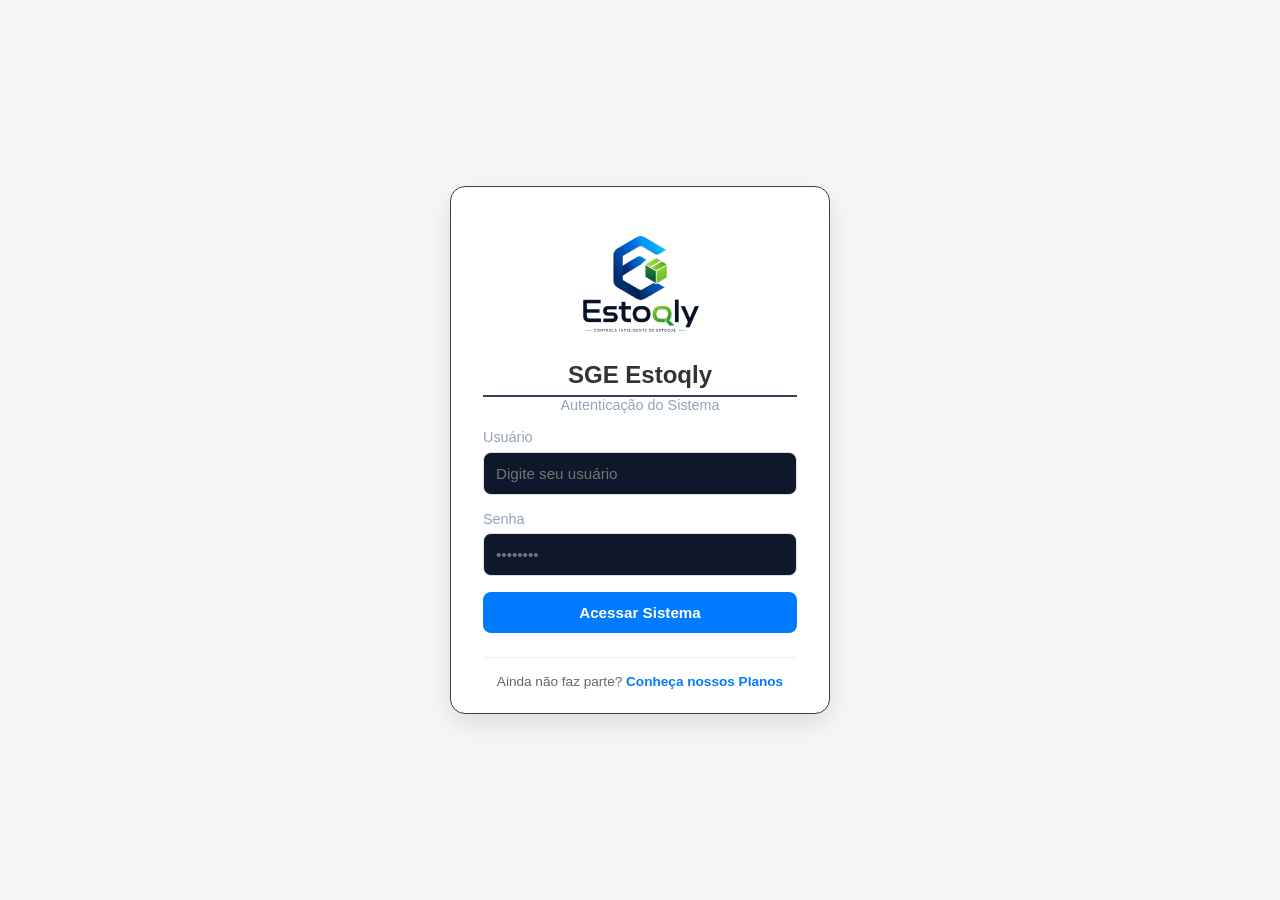
<file: index.html>
<!DOCTYPE html>
<html lang="pt-BR">
<head>
    <meta charset="UTF-8">
    <meta name="viewport" content="width=device-width, initial-scale=1.0">
    <title>SGE - Estoqly</title>
    <link rel="stylesheet" href="https://cdnjs.cloudflare.com/ajax/libs/font-awesome/6.4.0/css/all.min.css">
    <link rel="stylesheet" href="style.css">
</head>
<body>
    <div id="login-container">
        <div class="login-card">
            <div class="login-header">
                <img src="./logo.png" class="logo-sistema" alt="Logo Estoqly">
                <h2>SGE Estoqly</h2>
                <p>Autenticação do Sistema</p>
            </div>
            
            <form id="login-form" onsubmit="executeLogin(event)">
                <div class="form-group">
                    <label for="login-username">Usuário</label>
                    <input type="text" id="login-username" class="form-control" placeholder="Digite seu usuário" required>
                </div>
                <div class="form-group">
                    <label for="login-password">Senha</label>
                    <input type="password" id="login-password" class="form-control" placeholder="••••••••" required>
                </div>
                <button type="submit" id="btn-submit" class="btn">Acessar Sistema</button>
            </form>

            <div class="login-footer">
                <p>Ainda não faz parte? <a href="https://sge-estoqly.github.io/SGE-Estoqly-Planos/" target="_blank" rel="noopener noreferrer">Conheça nossos Planos</a></p>
            </div>
        </div>
    </div>

    <script src="app.js"></script>
        <script>
        async function executeLogin(e) {
            e.preventDefault();
            const usernameInput = document.getElementById('login-username').value;
            const passwordInput = document.getElementById('login-password').value;
            const btnSubmit = document.getElementById('btn-submit');

            btnSubmit.disabled = true;
            btnSubmit.innerText = "Conectando ao SGE Estoqly...";

            const result = await db.call({
                action: "login",
                username: usernameInput,
                password: passwordInput
            });

            if (result && result.success) {
                // Guarda os dados de sessão e o ponteiro do banco de dados do usuário
                localStorage.setItem('sge_session', result.nome);
                localStorage.setItem('sge_perfil', result.perfil);
                localStorage.setItem('sge_spreadsheet_id', result.spreadsheetId);
                
                // 🔥 NOVO: Salva o status do plano (Ativo/Inativo) enviado pelo Apps Script
                localStorage.setItem('sge_plano_status', result.plano); 
                
                window.location.href = 'dashboard.html';
            } else {
                alert(result ? result.message : "Erro ao contatar servidor SGE Estoqly.");
                btnSubmit.disabled = false;
                btnSubmit.innerText = "Acessar Sistema";
            }
        }
    </script>
</body>
</html>
</file>
<file: style.css>
:root {
    --bg-primary: #0f172a;
    --bg-secondary: #1e293b;
    --bg-accent: #334155;
    --text-main: #f8fafc;
    --text-muted: #94a3b8;
    --accent-color: #3b82f6;
    --accent-hover: #2563eb;
    --success: #10b981;
    --danger: #ef4444;
    --sidebar-width: 260px;
}

* {
    margin: 0;
    padding: 0;
    box-sizing: border-box;
    font-family: 'Segoe UI', Tahoma, Geneva, Verdana, sans-serif;
}

body {
    background-color: var(--bg-primary);
    color: var(--text-main);
    min-height: 100vh;
    display: flex;
}

/* --- TELA DE LOGIN --- */
#login-container {
    width: 100vw;
    height: 100vh;
    background-color: var(--bg-primary);
    display: flex;
    justify-content: center;
    align-items: center;
}

.login-card {
    background-color: var(--bg-secondary);
    padding: 2.5rem;
    border-radius: 12px;
    box-shadow: 0 10px 25px rgba(0,0,0,0.5);
    width: 100%;
    max-width: 400px;
    border: 1px solid var(--bg-accent);
}

.login-header {
    text-align: center;
    margin-bottom: 2rem;
}

.login-header i {
    font-size: 3rem;
    color: var(--accent-color);
    margin-bottom: 0.5rem;
}
/* --- ESTILIZAÇÃO DA LOGO DA EMPRESA --- */

/* --- AJUSTE DE TAMANHO DA LOGO --- */

/* 1. Na Tela de Login (Estava 60px, aumentamos para 100px) */
.login-header .logo-sistema {
    height: 150px;         /* Ajuste esse valor (ex: 110px, 120px) até achar o tamanho ideal */
    width: auto;
    margin-bottom: 1.25rem;
    display: block;
    margin-left: auto;
    margin-right: auto;    /* Mantém centralizada */
}

/* 2. No Topo do Sidebar (Estava 28px, aumentamos para 38px) */
.sidebar-brand .logo-sistema {
    height: 32px;          /* Ajuste aqui se também quiser ela maior na barra lateral */
    width: auto;
    object-fit: contain;
    display: inline-block;
    vertical-align: middle;
}
/* --- ESTRUTURA PRINCIPAL --- */
#app-container {
    width: 100%;
    min-height: 100vh;
    display: flex;
}

/* Sidebar */
sidebar {
    width: var(--sidebar-width);
    background-color: var(--bg-secondary);
    height: 100vh;
    position: fixed;
    top: 0;
    left: 0;
    border-right: 1px solid var(--bg-accent);
    display: flex;
    flex-direction: column;
}

.sidebar-brand {
    padding: 1.25rem 1.5rem;
    font-size: 1.25rem;
    font-weight: bold;
    display: flex;
    align-items: center;
    gap: 10px;
    border-bottom: 1px solid var(--bg-accent);
    color: var(--accent-color);
}

.sidebar-menu {
    list-style: none;
    padding: 0.5rem 0;
    display: flex;
    flex-direction: column;
    height: calc(100vh - 60px); /* Garante o alinhamento do bloco de baixo */
}

.sidebar-item a {
    display: flex;
    align-items: center;
    gap: 1rem;
    padding: 0.75rem 1.5rem;
    color: var(--text-muted);
    text-decoration: none;
    transition: all 0.3s;
    cursor: pointer;
}

.sidebar-item a:hover, .sidebar-item.active a {
    color: var(--text-main);
    background-color: var(--bg-accent);
    border-left: 4px solid var(--accent-color);
}

/* --- ESTILIZAÇÃO DO BOTÃO MEU PLANO (ADICIONADO) --- */
/* 1. Empurra o bloco inteiro para a parte inferior do sidebar */
.sidebar-footer {
    margin-top: auto; 
    border-top: 1px solid var(--bg-accent); /* Linha divisória acima do Meu Plano */
}

/* 2. Estilização do link "Meu Plano" (como ele é a própria tag <a>) */
a.sidebar-item.plano-premium {
    display: flex;
    align-items: center;
    gap: 1rem;
    padding: 0.75rem 1.5rem;
    color: var(--text-muted);
    text-decoration: none;
    transition: all 0.3s;
    cursor: pointer;
}

.sidebar-status-plano {
    display: flex;
    align-items: center;
    gap: 10px;
    padding: 12px 15px;
    margin: 10px 15px;
    border-radius: 8px;
    font-size: 0.9rem;
    background-color: rgba(255, 255, 255, 0.03);
    border: 1px solid rgba(148, 163, 184, 0.1);
}

/* Cores dinâmicas para o status */
.status-ativo {
    color: #10b981 !important; /* Verde Esmeralda */
}

.status-inativo {
    color: #ef4444 !important; /* Vermelho */
}
/* 1. Reduz a margem inferior da logo */
.login-header .logo-sistema {
    /* Mantenha o seu height atual (ex: 100px) e apenas mude/adicione a margem abaixo: */
    margin-bottom: 0.0rem !important; 
}

/* 2. Zera a margem superior do título para colar na logo */
.login-header h2 {
    margin-top: 0.0rem !important;   /* Controla o espaço exato entre a logo e o texto */
    margin-bottom: 0.5rem;             /* Mantém o espaço para a frase de baixo */
}
/* 3. Estilização do Botão Sair (onde a tag <a> está dentro da div) */
.logout-btn {
    border-top: 1px solid var(--bg-accent); /* Linha divisória entre os dois botões */
}

.logout-btn a {
    display: flex;
    align-items: center;
    gap: 1rem;
    padding: 0.75rem 1.5rem;
    color: var(--text-muted);
    text-decoration: none;
    transition: all 0.3s;
    cursor: pointer;
}

.logout-btn a:hover {
    color: var(--text-main);
    background-color: var(--bg-accent);
    border-left: 4px solid var(--accent-color);
    padding-left: calc(1.5rem - 4px);
}

/* Conteúdo Principal */
main {
    margin-left: var(--sidebar-width);
    padding: 1.25rem; /* Reduzido de 2rem para 1.25rem (Aproxima os elementos das bordas) */
    width: calc(100% - var(--sidebar-width));
}

h2 {
    margin-bottom: 1rem; /* Reduzido de 1.5rem */
    font-size: 1.6rem;
    border-bottom: 2px solid var(--bg-accent);
    padding-bottom: 0.4rem;
}

/* --- COMPONENTES DE FORMULÁRIO --- */
.form-group {
    margin-bottom: 1rem; /* Reduzido de 1.25rem (Inputs mais próximos) */
}

.form-group label {
    display: block;
    margin-bottom: 0.4rem;
    color: var(--text-muted);
    font-size: 0.9rem;
}

.form-control {
    width: 100%;
    padding: 0.65rem 0.75rem; /* Mais compacto verticalmente */
    background-color: var(--bg-primary);
    border: 1px solid var(--bg-accent);
    border-radius: 6px;
    color: var(--text-main);
    font-size: 0.95rem;
    transition: border-color 0.3s;
}

.form-control:focus {
    outline: none;
    border-color: var(--accent-color);
}

.btn {
    background-color: var(--accent-color);
    color: var(--text-main);
    padding: 0.65rem 1.5rem; /* Botões mais compactos */
    border: none;
    border-radius: 6px;
    cursor: pointer;
    font-size: 0.95rem;
    font-weight: 600;
    width: 100%;
    transition: background-color 0.3s;
}

.btn:hover {
    background-color: var(--accent-hover);
}

.form-grid {
    display: grid;
    grid-template-columns: repeat(auto-fit, minmax(250px, 1fr));
    gap: 1rem; /* Reduzido o espaço entre inputs do grid de 1.5rem para 1rem */
    background-color: var(--bg-secondary);
    padding: 1.25rem; /* Caixa de formulário menos gigante */
    border-radius: 8px;
    border: 1px solid var(--bg-accent);
}

.form-footer {
    grid-column: 1 / -1;
    display: flex;
    justify-content: flex-end;
    margin-top: 0.75rem;
}

.form-footer .btn {
    width: auto;
    min-width: 150px;
}

/* --- DASHBOARD --- */
.metrics-grid {
    display: grid;
    grid-template-columns: repeat(auto-fit, minmax(220px, 1fr));
    gap: 1rem; /* Cards de métricas mais próximos */
    margin-bottom: 1.25rem; /* Distância menor para o próximo elemento */
}

.metric-card {
    background-color: var(--bg-secondary);
    padding: 1.1rem 1.25rem; /* Padding interno menor */
    border-radius: 8px;
    border: 1px solid var(--bg-accent);
    display: flex;
    align-items: center;
    justify-content: space-between;
}

.metric-info h3 {
    font-size: 0.85rem;
    color: var(--text-muted);
    text-transform: uppercase;
    margin-bottom: 0.25rem;
}

.metric-info p {
    font-size: 1.5rem; /* Leve redução para equilibrar com o tamanho do card */
    font-weight: bold;
}

.metric-icon {
    font-size: 2.2rem;
    opacity: 0.3;
}

.chart-container {
    background-color: var(--bg-secondary);
    padding: 1.25rem;
    border-radius: 8px;
    border: 1px solid var(--bg-accent);
    margin-top: 1rem; /* Aproxima o gráfico dos cards acima */
    height: 320px; /* Reduzido sutilmente a altura */
}

/* --- TABELAS --- */
.table-container {
    background-color: var(--bg-secondary);
    border-radius: 8px;
    border: 1px solid var(--bg-accent);
    overflow-x: auto;
    margin-top: 1rem; /* Menor espaçamento superior */
}

table {
    width: 100%;
    border-collapse: collapse;
    text-align: left;
}

th, td {
    padding: 0.75rem 1rem; /* Linhas mais compactas verticalmente (de 1rem para 0.75rem) */
    border-bottom: 1px solid var(--bg-accent);
}

th {
    background-color: rgba(0,0,0,0.2);
    color: var(--text-muted);
    font-weight: 600;
}

tr:last-child td {
    border-bottom: none;
}

.badge {
    padding: 0.2rem 0.4rem;
    border-radius: 4px;
    font-size: 0.75rem;
    font-weight: bold;
}

/* Estilo do Modal de Bloqueio */
.modal-overlay {
    position: fixed;
    top: 0;
    left: 0;
    width: 100%;
    height: 100%;
    background-color: rgba(15, 23, 42, 0.8); /* Slate escuro com opacidade */
    backdrop-filter: blur(8px); /* Efeito blur moderno no fundo */
    display: flex;
    align-items: center;
    justify-content: center;
    z-index: 999999; /* Fica acima de absolutamente tudo */
    opacity: 0;
    pointer-events: none;
    transition: opacity 0.4s ease;
}

/* Classe que ativa a exibição do modal */
.modal-overlay.mostrar {
    opacity: 1;
    pointer-events: auto;
}

.modal-container {
    background: #1e293b; /* Fundo slate escuro premium */
    border: 1px solid rgba(255, 255, 255, 0.1);
    padding: 35px 30px;
    border-radius: 16px;
    max-width: 400px;
    width: 90%;
    text-align: center;
    box-shadow: 0 25px 50px -12px rgba(0, 0, 0, 0.5);
    transform: scale(0.85);
    transition: transform 0.4s cubic-bezier(0.34, 1.56, 0.64, 1);
}

/* Animação de zoom-in ao abrir */
.modal-overlay.mostrar .modal-container {
    transform: scale(1);
}

.modal-icon {
    width: 65px;
    height: 65px;
    background: rgba(239, 68, 68, 0.12); /* Círculo vermelho suave */
    color: #ef4444; /* Ícone vermelho de aviso */
    border-radius: 50%;
    display: flex;
    align-items: center;
    justify-content: center;
    font-size: 1.8rem;
    margin: 0 auto 22px auto;
}

.modal-container h2 {
    color: #ffffff;
    font-size: 1.4rem;
    margin-bottom: 12px;
    font-weight: 600;
    font-family: sans-serif;
}

.modal-container p {
    color: #94a3b8; /* Cor cinza suave para leitura */
    font-size: 0.95rem;
    line-height: 1.6;
    margin-bottom: 26px;
    font-family: sans-serif;
}

.modal-btn {
    background: #ef4444; /* Botão vermelho moderno */
    color: #ffffff;
    border: none;
    padding: 13px 24px;
    border-radius: 8px;
    font-size: 0.95rem;
    font-weight: 600;
    width: 100%;
    cursor: pointer;
    box-shadow: 0 4px 6px -1px rgba(239, 68, 68, 0.2);
    transition: background 0.2s ease, transform 0.1s ease;
}

/* Container Centralizado */
#login-container {
    display: flex;
    justify-content: center;
    align-items: center;
    min-height: 100vh;
    background-color: #f4f7f6; /* Cor de fundo leve */
}

/* O Card de Login */
.login-card {
    background: #ffffff;
    padding: 1.5rem 2rem; /* Reduzimos o padding vertical */
    border-radius: 15px;
    box-shadow: 0 10px 25px rgba(0,0,0,0.1);
    width: 100%;
    max-width: 380px; /* Card um pouco mais estreito */
}

/* 2. Cabeçalho com menos espaço entre Logo e Título */
.login-header {
    text-align: center;
    margin-bottom: 1rem; /* Reduzimos de 2rem para 1rem */
}

.logo-sistema {
    max-width: 150px; /* Ajuste o tamanho da logo se necessário */
    margin-bottom: 0.25rem; /* Ajuste fino do espaço logo-texto */
    display: block;
    margin-left: auto;
    margin-right: auto;
}

.login-header h2 {
    margin: 0; /* Remove margens extras do h2 */
    color: #333;
    font-size: 1.5rem;
}

.login-header p {
    color: var(--text-muted, #888);
    font-size: 0.9rem;
}

/* 3. Ajuste nos inputs para diminuir a altura total */
.form-group {
    margin-bottom: 1rem; /* Reduzimos de 1.5rem para 1rem */
}

.form-control {
    width: 100%;
    padding: 12px;
    border: 1px solid #ddd;
    border-radius: 8px;
    box-sizing: border-box; /* Garante que o padding não quebre o tamanho */
    transition: border-color 0.3s;
}

.form-control:focus {
    border-color: #007bff; /* Ajuste para a cor do seu sistema */
    outline: none;
}

/* Botão Moderno */
.btn {
    width: 100%;
    padding: 12px;
    background-color: #007bff;
    color: white;
    border: none;
    border-radius: 8px;
    cursor: pointer;
    font-weight: bold;
    transition: background 0.3s;
}

.btn:hover {
    background-color: #0056b3;
}

/* Estilo do Rodapé do Link */
.login-footer {
    margin-top: 1.5rem;
    text-align: center;
    border-top: 1px solid #eee;
    padding-top: 1rem;
    font-size: 0.85rem;
    color: #666;
}

.login-footer a {
    color: #007bff;
    text-decoration: none;
    font-weight: 600;
}

.login-footer a:hover {
    text-decoration: underline;
}

.modal-btn:hover {
    background: #dc2626;
}

.modal-btn:active {
    transform: scale(0.98);
}
.badge-success { background-color: rgba(16, 185, 129, 0.2); color: var(--success); }
.badge-danger { background-color: rgba(239, 68, 68, 0.2); color: var(--danger); }

/* --- HEADER DA PÁGINA --- */
.page-header {
    display: flex;
    justify-content: space-between; /* Título na esquerda, botão na direita */
    align-items: center;            /* Alinha os dois verticalmente */
    margin-bottom: 2rem;
    padding-bottom: 1rem;
    border-bottom: 1px solid var(--bg-accent);
}

/* Ajuste para o título não ter a borda que tínhamos antes */
.page-header h2 {
    margin-bottom: 0;
    border-bottom: none;
    padding-bottom: 0;
}

/* Estilo do novo botão de Sair no cabeçalho */
.btn-logout {
    background: transparent;
    border: 1px solid var(--danger);
    color: var(--danger);
    padding: 8px 16px;
    border-radius: 6px;
    cursor: pointer;
    font-weight: 600;
    transition: all 0.3s;
    display: flex;
    align-items: center;
    gap: 8px;
}

.btn-logout:hover {
    background: var(--danger);
    color: #ffffff;
}
</file>
